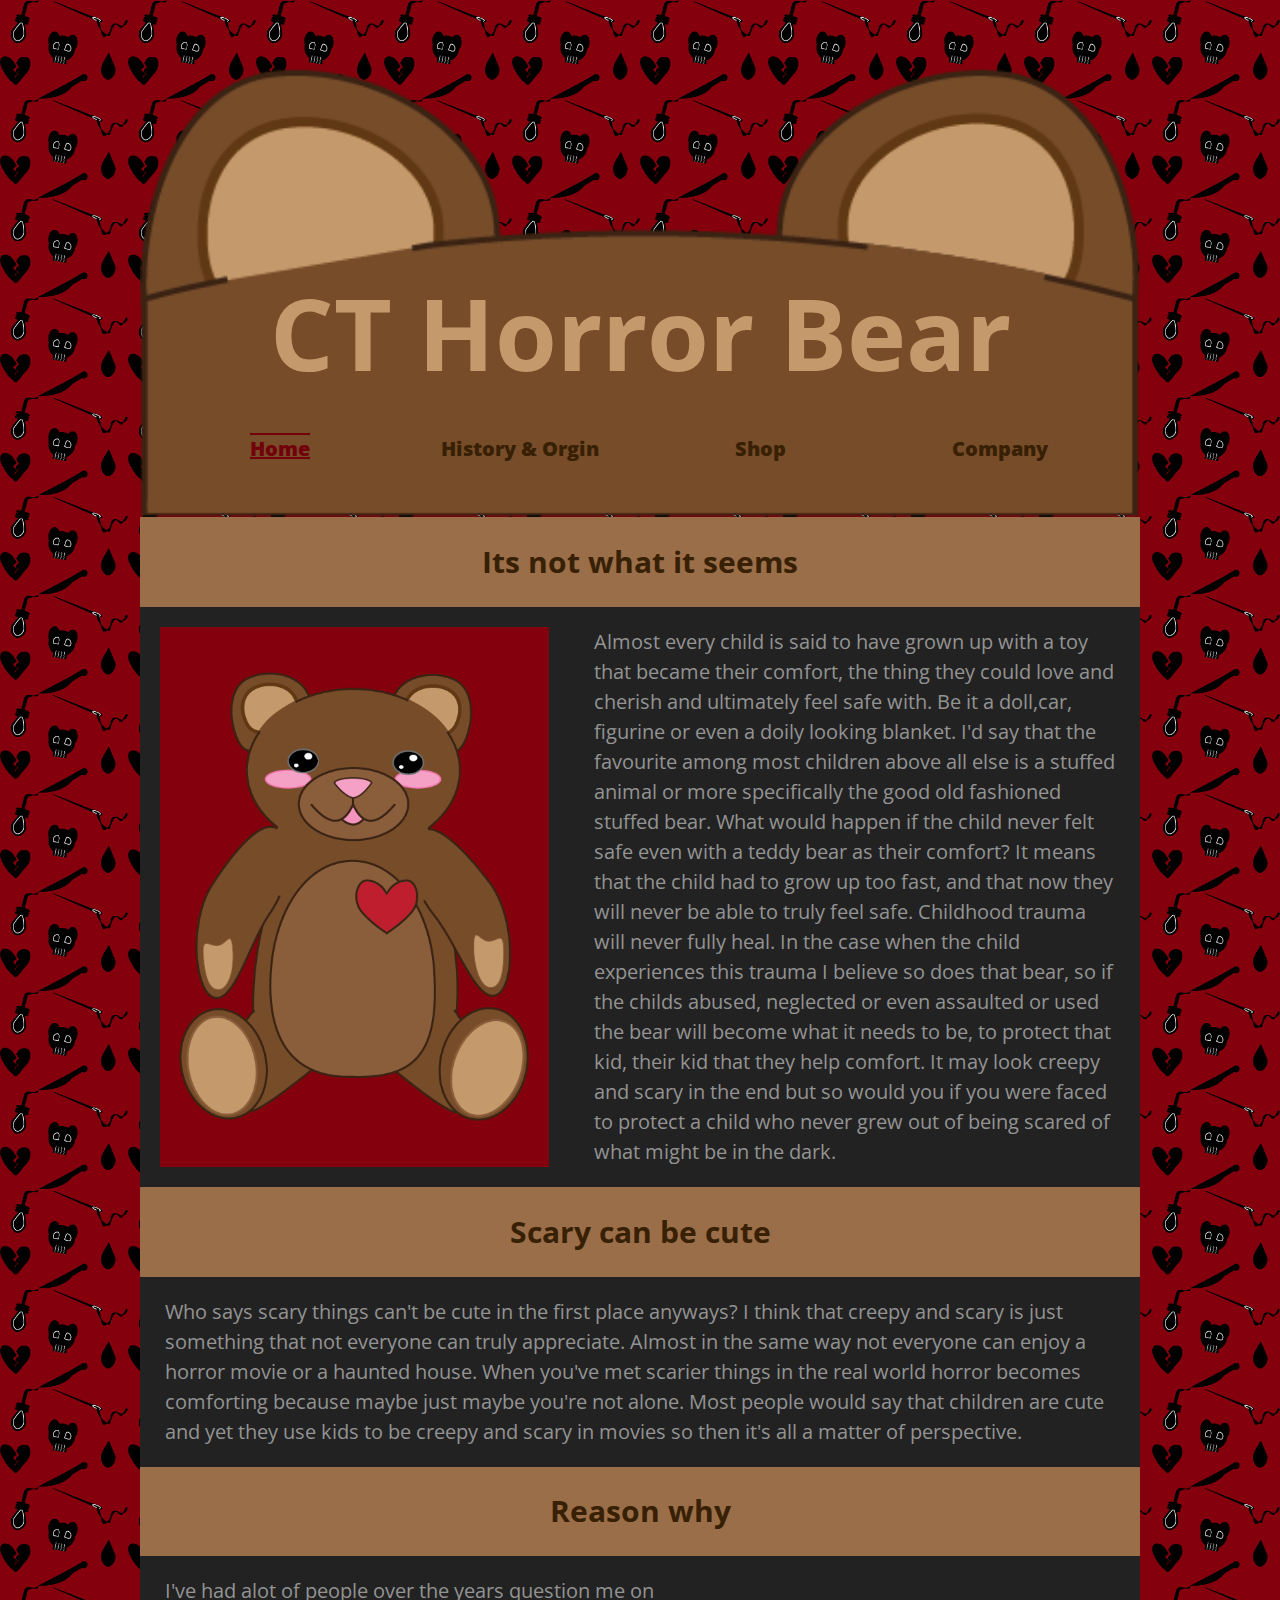
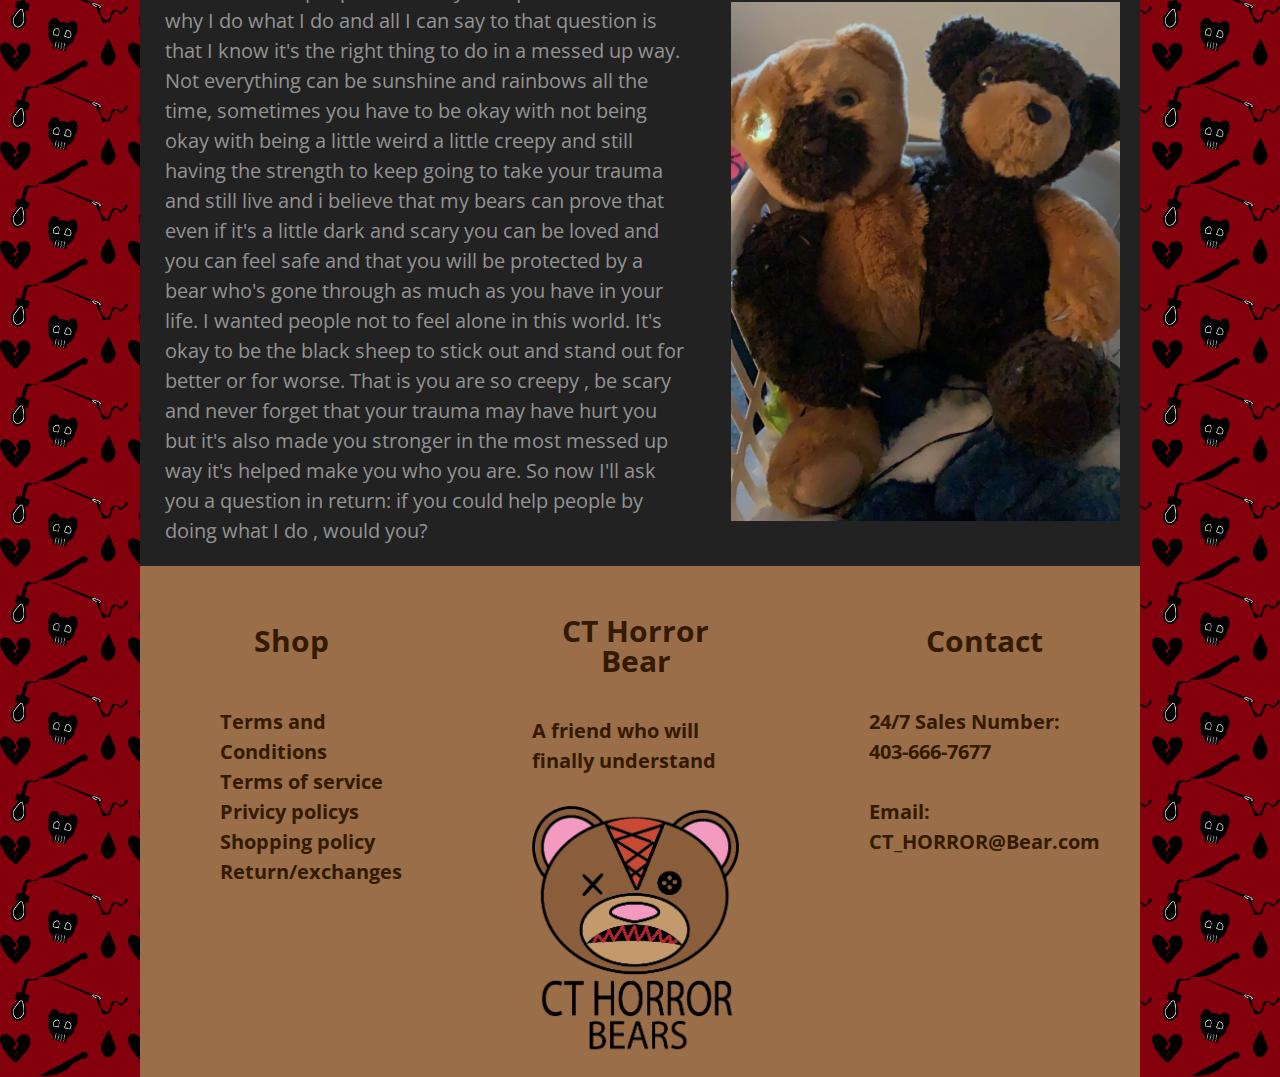
<file: index.html>
<!DOCTYPE html>
<html>

<head>
    <meta charset="utf-8">
    <title>CT Horror Bears</title>
    <link rel="preconnect" href="https://fonts.googleapis.com">
    <link rel="preconnect" href="https://fonts.gstatic.com" crossorigin>
    <link
        href="https://fonts.googleapis.com/css2?family=Josefin+Sans:ital,wght@0,700;1,700&family=Open+Sans:ital,wght@0,400;0,700;1,400;1,700&display=swap"
        rel="stylesheet">
    <link rel="stylesheet" href="style.css">
</head>

<body>
    <header class="container">
        <h1>CT Horror Bear</h1>
        <nav>
            
                <a id="active" href="index.html">Home</a>
                <a href="history_Orgin.html">History & Orgin</a>
                <a href="shop.html">Shop</a>
                <a href="company.html">Company</a>
            
        </nav>
    </header>
    <main class="container">
        <div class="sec_title">
            <h2>
                Its not what it seems
            </h2>
        </div>
        <div class="right_grid">
            <div id="bear"></div>
            <!-- <img id="cute_bear" src="images/Cute_bear.png"> -->
            <p>
                Almost every child is said to have grown up with a toy that became their comfort, the thing they could
                love
                and cherish and ultimately feel safe with. Be it a doll,car, figurine or even a doily looking blanket.
                I'd
                say that the favourite among most children above all else is a stuffed animal or more specifically the
                good
                old fashioned stuffed bear.
                What would happen if the child never felt safe even with a teddy bear as their comfort? It means that
                the
                child had to grow up too fast, and that now they will never be able to truly feel safe. Childhood trauma
                will never fully heal. In the case when the child experiences this trauma I believe so does that bear,
                so if
                the childs abused, neglected or even assaulted or used the bear will become what it needs to be, to
                protect
                that kid, their kid that they help comfort.
                It may look creepy and scary in the end but so would you if you were faced to protect a child who never
                grew
                out of being scared of what might be in the dark.
            </p>
        </div>
        <div class="sec_title">
            <h2>
                Scary can be cute
            </h2>
        </div>
        <p>
            Who says scary things can't be cute in the first place anyways? I think that creepy and scary is just
            something that not everyone can truly appreciate. Almost in the same way not everyone can enjoy a horror
            movie or a haunted house. When you've met scarier things in the real world horror becomes comforting because
            maybe just maybe you're not alone. Most people would say that children are cute and yet they use kids to be
            creepy and scary in movies so then it's all a matter of perspective.
        </p>
        <div class="sec_title">
            <h2>
                Reason why
            </h2>
        </div>
        <div class="left_grid">

            <p>
                I've had alot of people over the years question me on why I do what I do and all I can say to that
                question
                is that I know it's the right thing to do in a messed up way. Not everything can be sunshine and
                rainbows
                all the time, sometimes you have to be okay with not being okay with being a little weird a little
                creepy
                and still having the strength to keep going to take your trauma and still live and i believe that my
                bears
                can prove that even if it's a little dark and scary you can be loved and you can feel safe and that you
                will
                be protected by a bear who's gone through as much as you have in your life. I wanted people not to feel
                alone in this world. It's okay to be the black sheep to stick out and stand out for better or for worse.
                That is you are so creepy , be scary and never forget that your trauma may have hurt you but it's also
                made
                you stronger in the most messed up way it's helped make you who you are. So now I'll ask you a question
                in
                return: if you could help people by doing what I do , would you?
            </p>
            <div id="reasonwhy"></div>
        </div>
    </main>
    <footer class="container ">
        <div class="wrapper">
            <h5>Shop</h5>
            <div class="footer_text">
                <ul class="footer_text">
                    <li>Terms and Conditions</li>
                    <li>Terms of service</li>
                    <li>Privicy policys</li>
                    <li>Shopping policy</li>
                    <li>Return/exchanges</li>
                </ul>
            </div>
        </div>
        <div class="wrapper">
            <h4>CT Horror Bear</h4>
            <div class="footer_text">
                <p>A friend who will finally understand</p>
            </div>
            <br>
            <a href="index.html"><img class="nav_logo" src="images/logoCTHORRORBEAR.png" alt=""></a>
        </div>
        <div class="wrapper">
            <h5>Contact</h5>
            <div class="footer_text">
                <p class="footer_text">24/7 Sales Number:<br>403-666-7677<br><br>Email:<br>CT_HORROR@Bear.com</p>
            </div>
        </div>
        </div>
    </footer>
</body>

</html>
</file>
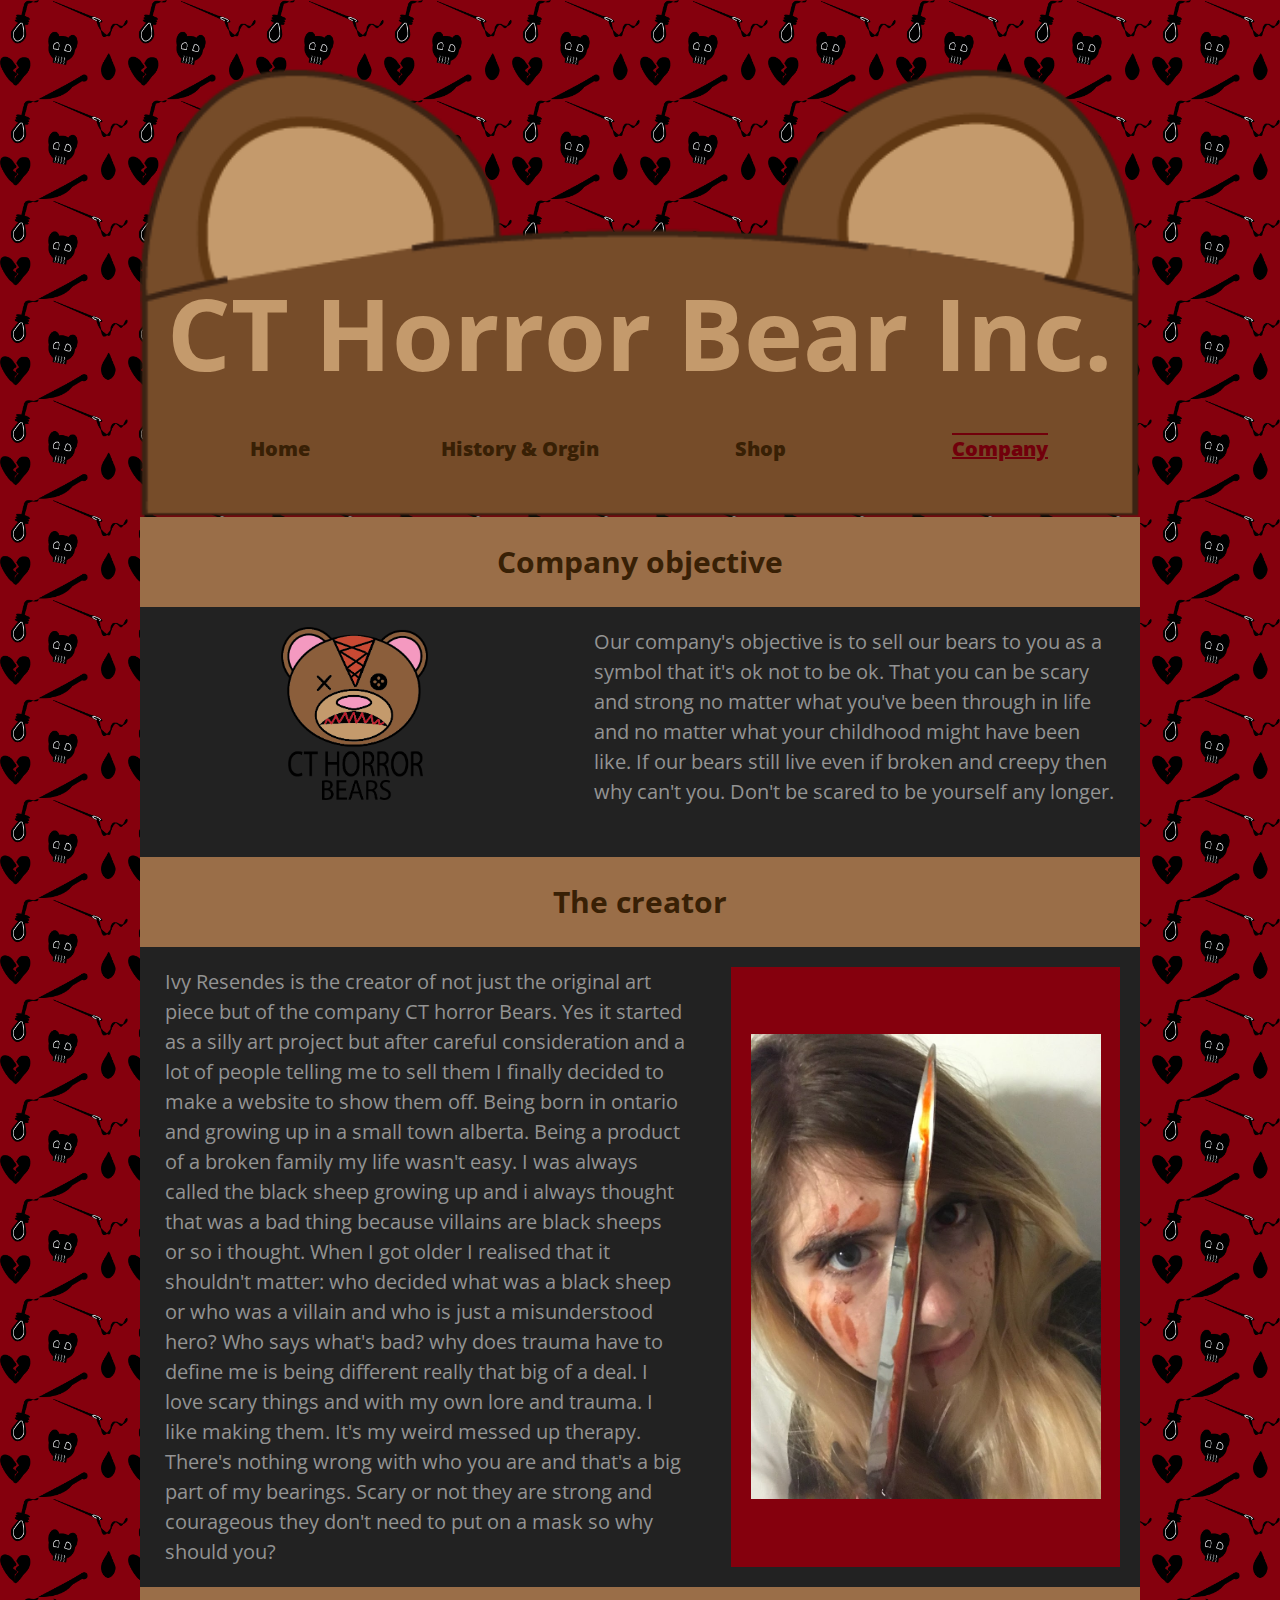
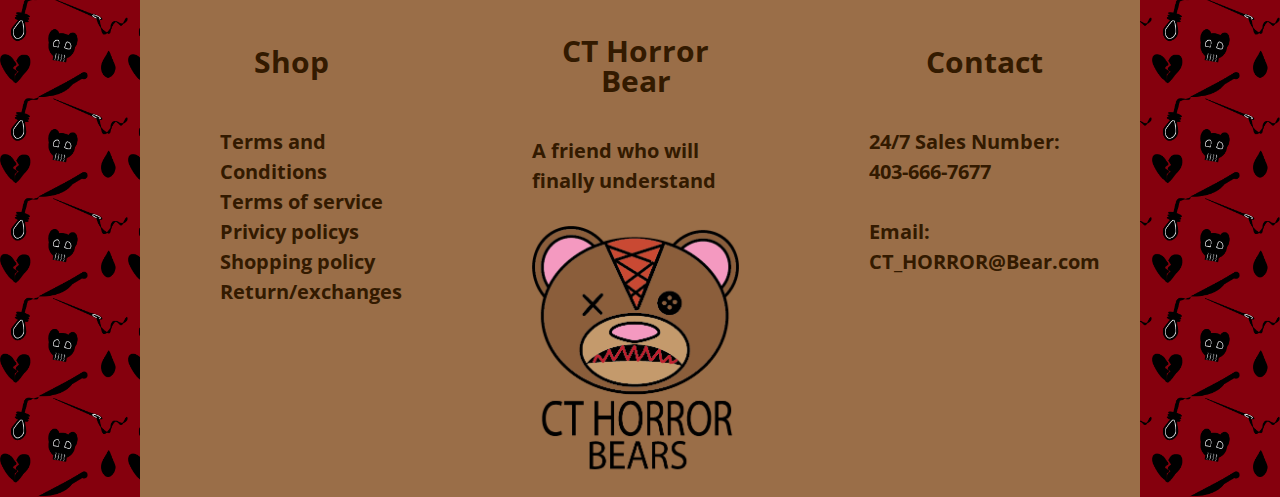
<file: company.html>
<!DOCTYPE html>
<html>

<head>
    <meta charset="utf-8">
    <title>Responsive Design</title>
    <link rel="preconnect" href="https://fonts.googleapis.com">
    <link rel="preconnect" href="https://fonts.gstatic.com" crossorigin>
    <link
        href="https://fonts.googleapis.com/css2?family=Josefin+Sans:ital,wght@0,700;1,700&family=Open+Sans:ital,wght@0,400;0,700;1,400;1,700&display=swap"
        rel="stylesheet">
    <link rel="stylesheet" href="style.css">
</head>

<body>
    <header class="container">
        <h1>CT Horror Bear Inc.</h1>
        <nav>
        
                <a href="index.html">Home</a>
                <a href="history_Orgin.html">History & Orgin</a>
                <a href="shop.html">Shop</a>
                <a id="active" href="company.html">Company</a>
        
        </nav>
    </header>
    <main class="container">
        <div class="sec_title">
            <h2>
                Company objective
            </h2>
        </div>
        <div class="right_grid">
            <div id="logo"></div>

            <p>
                Our company's objective is to sell our bears to you as a symbol that it's ok not to be ok. That you can
                be
                scary and strong no matter what you've been through in life and no matter what your childhood might have
                been like. If our bears still live even if broken and creepy then why can't you. Don't be scared to be
                yourself any longer.
            </p>
        </div>
        <br>
        <div class="sec_title">
            <h2>
                The creator
            </h2>
        </div>



        <div class="left_grid">
            <p>
                Ivy Resendes is the creator of not just the original art piece but of the company CT horror Bears. Yes
                it
                started as a silly art project but after careful consideration and a lot of people telling me to sell
                them I
                finally decided to make a website to show them off. Being born in ontario and growing up in a small town
                alberta. Being a product of a broken family my life wasn't easy. I was always called the black sheep
                growing
                up and i always thought that was a bad thing because villains are black sheeps or so i thought. When I
                got
                older I realised that it shouldn't matter: who decided what was a black sheep or who was a villain and
                who
                is just a misunderstood hero? Who says what's bad? why does trauma have to define me is being different
                really that big of a deal. I love scary things and with my own lore and trauma. I like making them. It's
                my
                weird messed up therapy. There's nothing wrong with who you are and that's a big part of my bearings.
                Scary
                or not they are strong and courageous they don't need to put on a mask so why should you?
            </p>
            <div id="memyi"></div>
        </div>
    </main>
    <footer class="container ">
        <div class="wrapper">
            <h5>Shop</h5>
            <div class="footer_text">
                <ul class="footer_text">
                    <li>Terms and Conditions</li>
                    <li>Terms of service</li>
                    <li>Privicy policys</li>
                    <li>Shopping policy</li>
                    <li>Return/exchanges</li>
                </ul>
            </div>
        </div>
        <div class="wrapper">
            <h4>CT Horror Bear</h4>
            <div class="footer_text">
                <p>A friend who will finally understand</p>
            </div>
            <br>
            <a href="index.html"><img class="nav_logo" src="images/logoCTHORRORBEAR.png" alt=""></a>
        </div>
        <div class="wrapper">
            <h5>Contact</h5>
            <div class="footer_text">
                <p class="footer_text">24/7 Sales Number:<br>403-666-7677<br><br>Email:<br>CT_HORROR@Bear.com</p>
            </div>
        </div>
        </div>
    </footer>
</body>

</html>
</file>
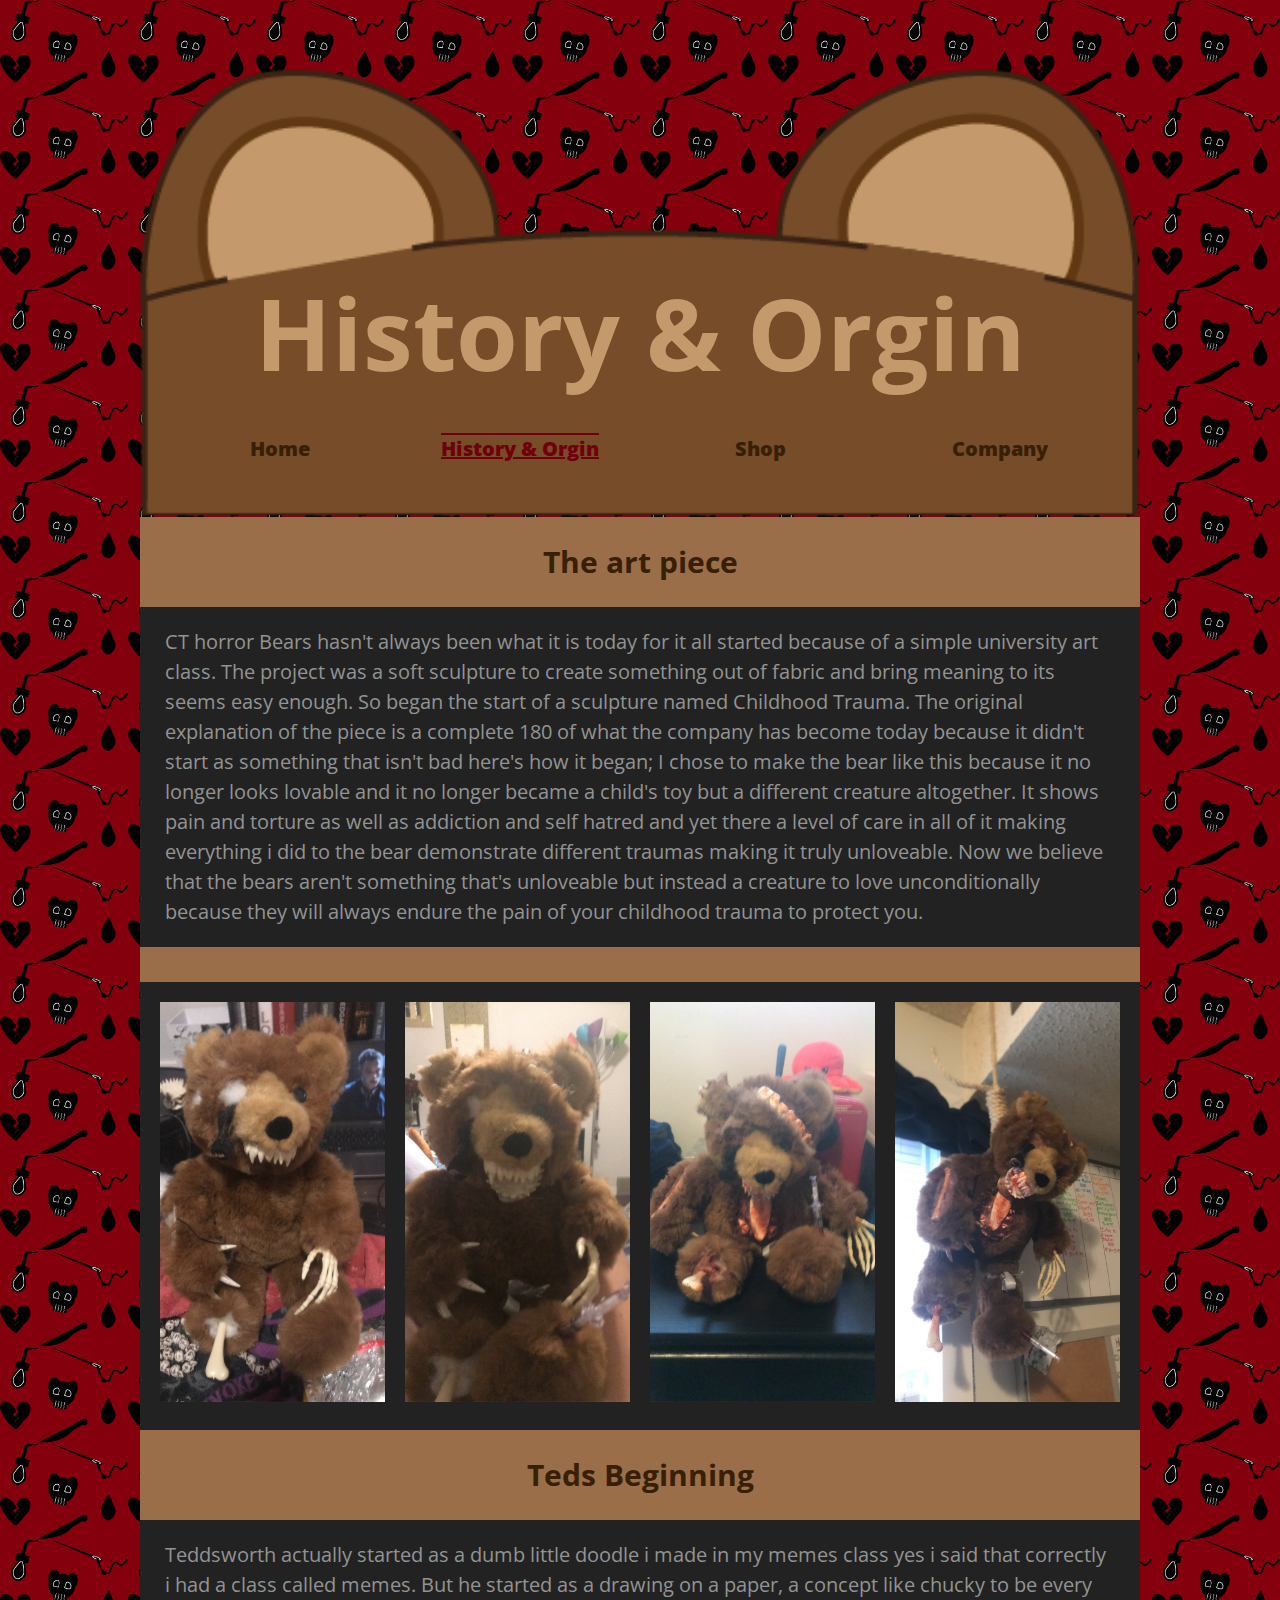
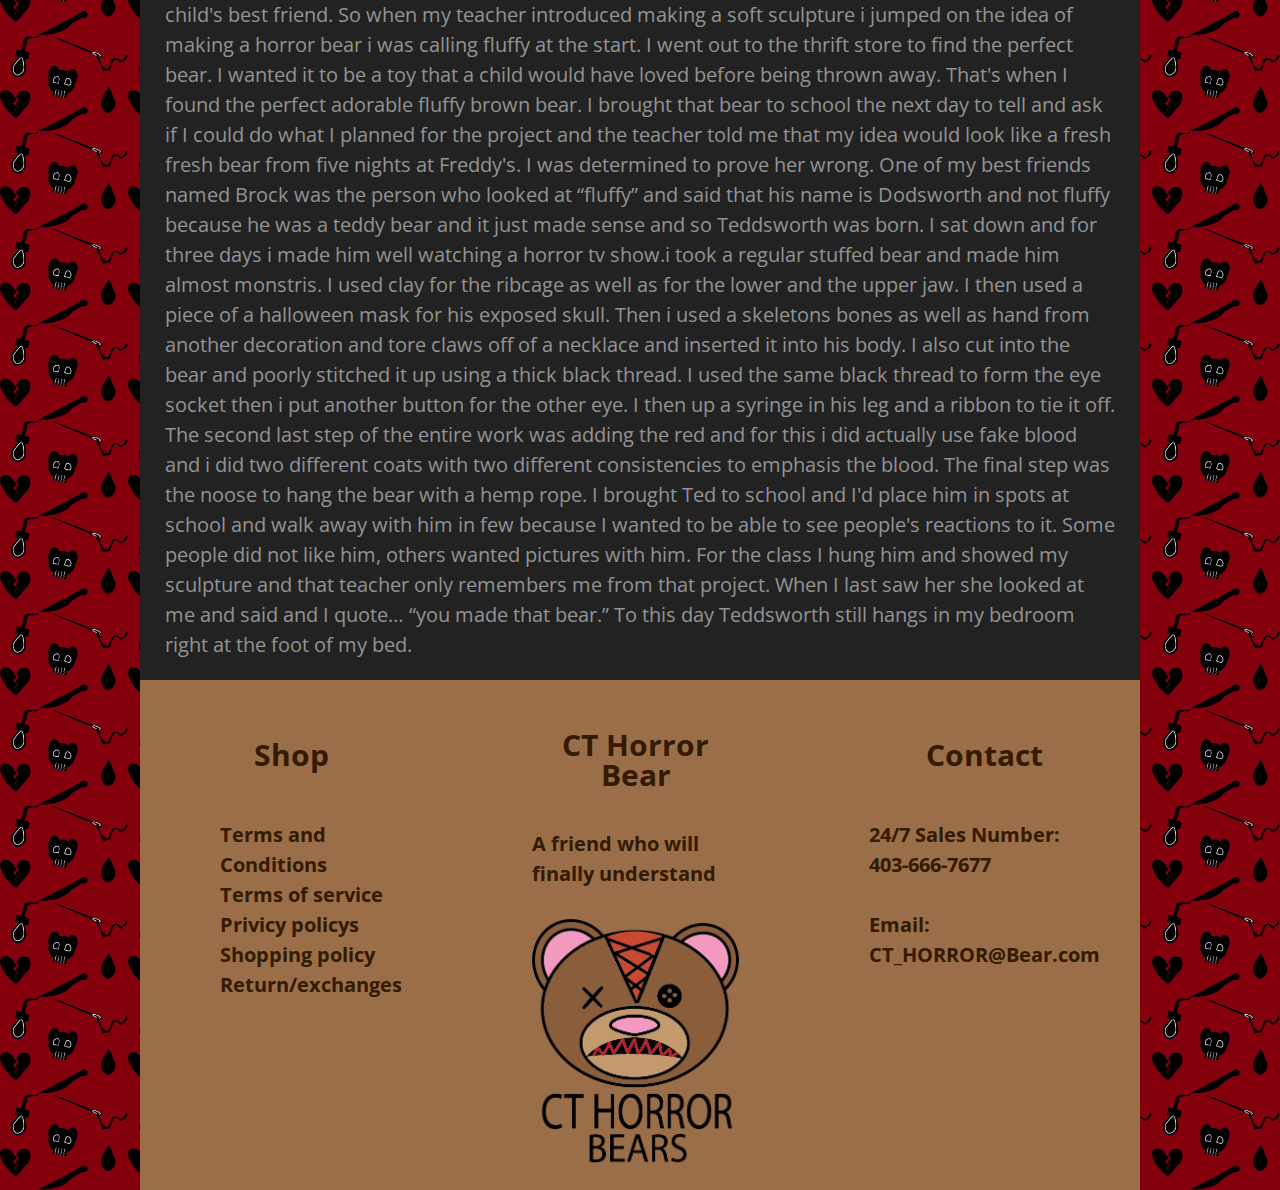
<file: history_Orgin.html>
<!DOCTYPE html>
<html>

<head>
    <meta charset="utf-8">
    <title>History & Orgin</title>
    <link rel="preconnect" href="https://fonts.googleapis.com">
    <link rel="preconnect" href="https://fonts.gstatic.com" crossorigin>
    <link
        href="https://fonts.googleapis.com/css2?family=Josefin+Sans:ital,wght@0,700;1,700&family=Open+Sans:ital,wght@0,400;0,700;1,400;1,700&display=swap"
        rel="stylesheet">
    <link rel="stylesheet" href="style.css">
</head>

<body>
    <header class="container">
        <h1>History & Orgin</h1>
        <nav>
           
                <a href="index.html">Home</a>
                <a id="active" href="history_Orgin.html">History & Orgin</a>
                <a href="shop.html">Shop</a>
                <a href="company.html">Company</a>
          
        </nav>
    </header>
    <main class="container">
        <div class="sec_title">
            <h2>
                The art piece
            </h2>
        </div>
        <p>
            CT horror Bears hasn't always been what it is today for it all started because of a simple university art
            class. The project was a soft sculpture to create something out of fabric and bring meaning to its seems
            easy enough. So began the start of a sculpture named Childhood Trauma.
            The original explanation of the piece is a complete 180 of what the company has become today because it
            didn't start as something that isn't bad here's how it began;
            I chose to make the bear like this because it no longer looks lovable and it no longer became a child's toy
            but a different creature altogether. It shows pain and torture as well as addiction and self hatred and yet
            there a level of care in all of it making everything i did to the bear demonstrate different traumas making
            it truly unloveable.
            Now we believe that the bears aren't something that's unloveable but instead a creature to love
            unconditionally because they will always endure the pain of your childhood trauma to protect you.
        </p>
        <div class="sec_title">
            <h2>
            </h2>
        </div>

        <div class="grid_parent">
            <div>
                <img src="images/IMG_2432.JPG">
            </div>
            <div>
                <img src="images/IMG_2434.JPG">
            </div>
            <div>
                <img src="images/IMG_2440.JPG">
            </div>
            <div>
                <img src="images/IMG_2460.JPG">
            </div>
        </div>
        <div class="sec_title">
            <h2>
                Teds Beginning
            </h2>
        </div>
        <p>
            Teddsworth actually started as a dumb little doodle i made in my memes class yes i said that correctly i had
            a class called memes. But he started as a drawing on a paper, a concept like chucky to be every child's best
            friend. So when my teacher introduced making a soft sculpture i jumped on the idea of making a horror bear i
            was calling fluffy at the start. I went out to the thrift store to find the perfect bear. I wanted it to be
            a toy that a child would have loved before being thrown away. That's when I found the perfect adorable
            fluffy brown bear. I brought that bear to school the next day to tell and ask if I could do what I planned
            for the project and the teacher told me that my idea would look like a fresh fresh bear from five nights at
            Freddy's. I was determined to prove her wrong. One of my best friends named Brock was the person who looked
            at “fluffy” and said that his name is Dodsworth and not fluffy because he was a teddy bear and it just made
            sense and so Teddsworth was born. I sat down and for three days i made him well watching a horror tv show.i
            took a regular stuffed bear and made him almost monstris. I used clay for the ribcage as well as for the
            lower and the upper jaw. I then used a piece of a halloween mask for his exposed skull. Then i used a
            skeletons bones as well as hand from another decoration and tore claws off of a necklace and inserted it
            into his body. I also cut into the bear and poorly stitched it up using a thick black thread. I used the
            same black thread to form the eye socket then i put another button for the other eye. I then up a syringe in
            his leg and a ribbon to tie it off. The second last step of the entire work was adding the red and for this
            i did actually use fake blood and i did two different coats with two different consistencies to emphasis the
            blood. The final step was the noose to hang the bear with a hemp rope. I brought Ted to school and I'd place
            him in spots at school and walk away with him in few because I wanted to be able to see people's reactions
            to it. Some people did not like him, others wanted pictures with him. For the class I hung him and showed my
            sculpture and that teacher only remembers me from that project. When I last saw her she looked at me and
            said and I quote… “you made that bear.” To this day Teddsworth still hangs in my bedroom right at the foot
            of my bed.
        </p>
    </main>
    <footer class="container ">
        <div class="wrapper">
            <h5>Shop</h5>
            <div class="footer_text">
                <ul class="footer_text">
                    <li>Terms and Conditions</li>
                    <li>Terms of service</li>
                    <li>Privicy policys</li>
                    <li>Shopping policy</li>
                    <li>Return/exchanges</li>
                </ul>
            </div>
        </div>
        <div class="wrapper">
            <h4>CT Horror Bear</h4>
            <div class="footer_text">
                <p>A friend who will finally understand</p>
            </div>
            <br>
            <a href="index.html"><img class="nav_logo" src="images/logoCTHORRORBEAR.png" alt=""></a>
        </div>
        <div class="wrapper">
            <h5>Contact</h5>
            <div class="footer_text">
                <p class="footer_text">24/7 Sales Number:<br>403-666-7677<br><br>Email:<br>CT_HORROR@Bear.com</p>
            </div>
        </div>
        </div>
    </footer>
</body>

</html>
</file>
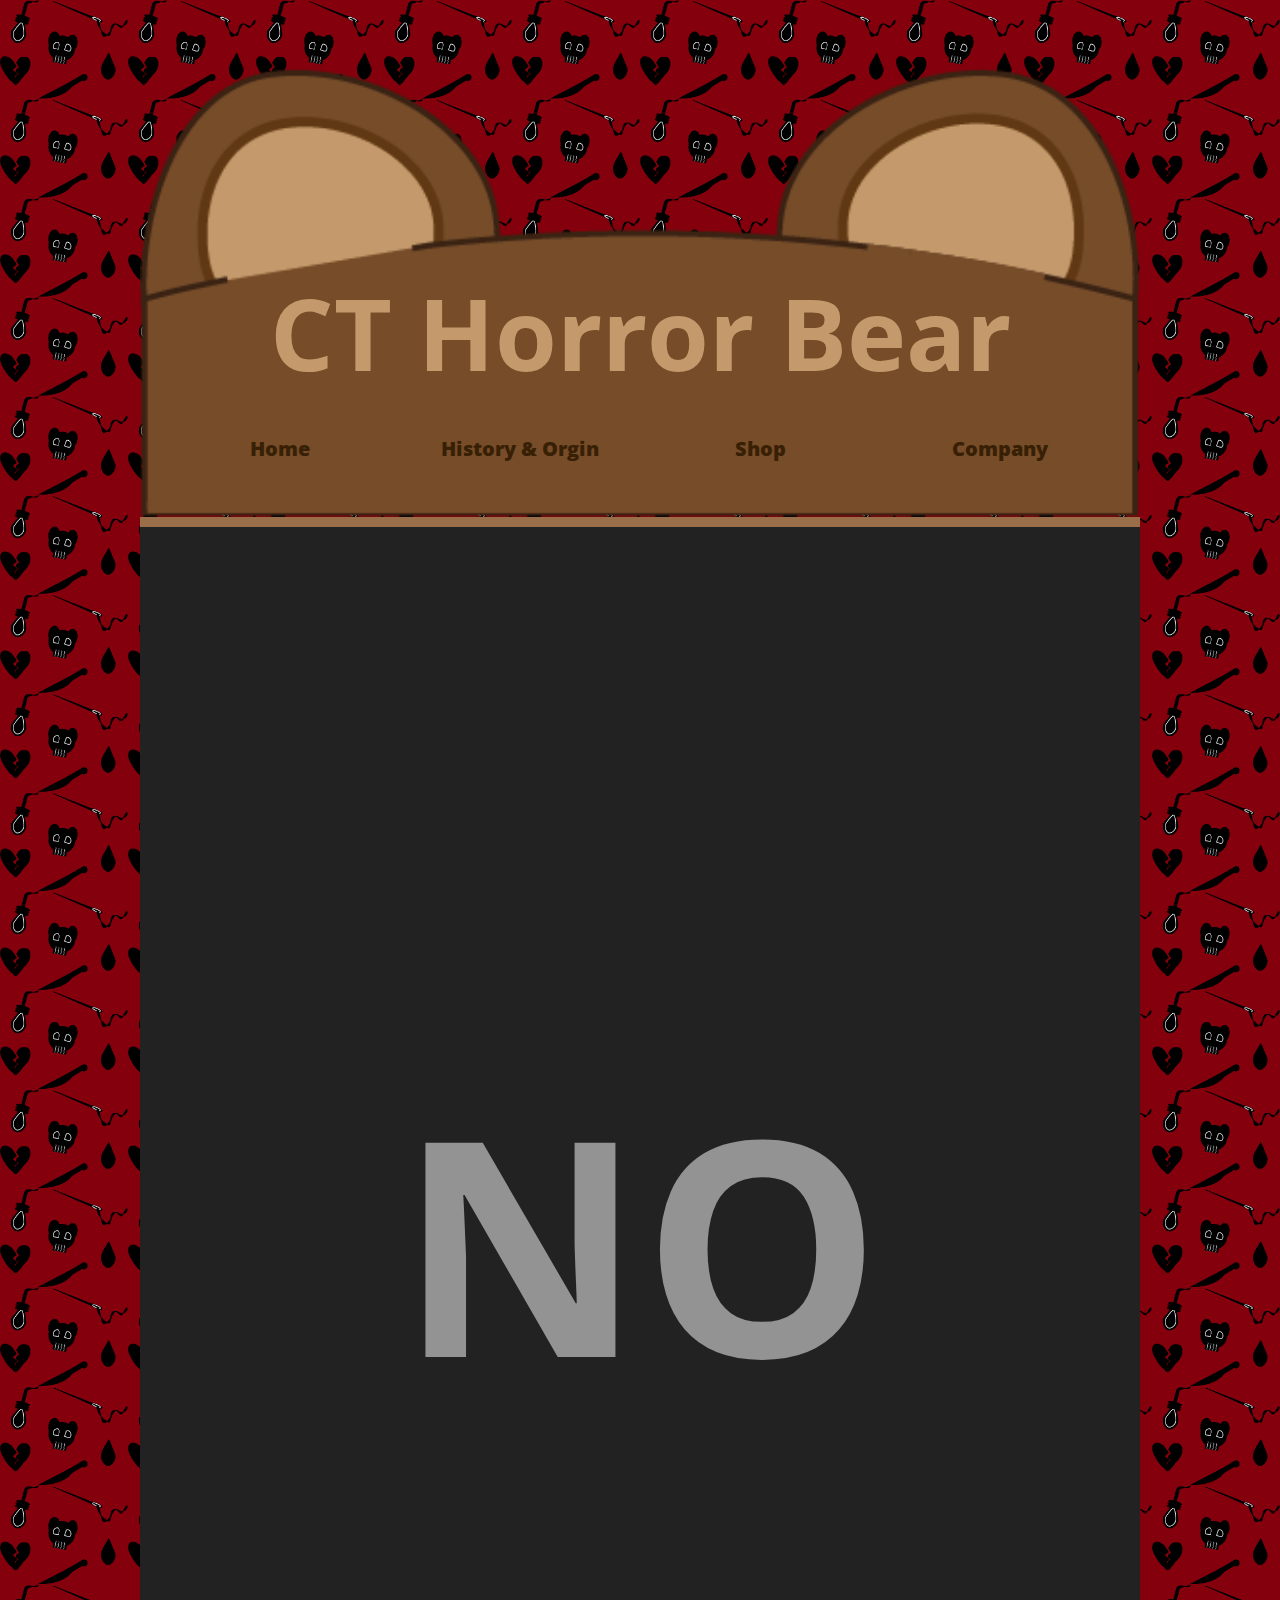
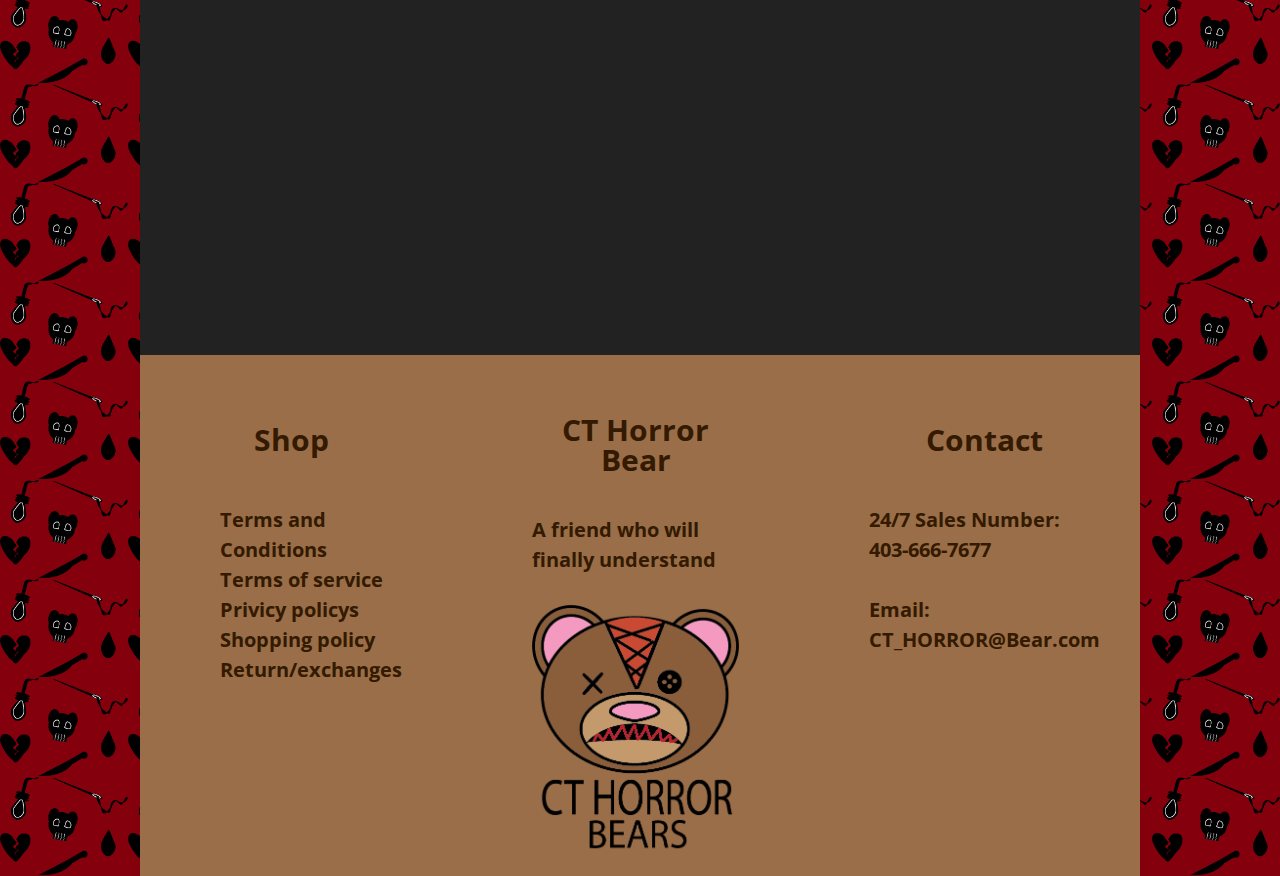
<file: no.html>
<!DOCTYPE html>
<html>

<head>
    <meta charset="utf-8">
    <title>NO</title>
    <link rel="preconnect" href="https://fonts.googleapis.com">
    <link rel="preconnect" href="https://fonts.gstatic.com" crossorigin>
    <link
        href="https://fonts.googleapis.com/css2?family=Josefin+Sans:ital,wght@0,700;1,700&family=Open+Sans:ital,wght@0,400;0,700;1,400;1,700&display=swap"
        rel="stylesheet">
    <link rel="stylesheet" href="style.css">
</head>

<body>
    <header class="container">
        <h1>CT Horror Bear</h1>
        <nav>
        
                <a href="index.html">Home</a>
                <a href="history_Orgin.html">History & Orgin</a>
                <a href="shop.html">Shop</a>
                <a href="company.html">Company</a>
          
        </nav>
    </header>
    <main class="container">
        <div class="sec_title"></div>
        <h6>
            NO
        </h6>

        <div class="sec_title"></div>
    </main>
    <footer class="container ">
        <div class="wrapper">
            <h5>Shop</h5>
            <div class="footer_text">
                <ul class="footer_text">
                    <li>Terms and Conditions</li>
                    <li>Terms of service</li>
                    <li>Privicy policys</li>
                    <li>Shopping policy</li>
                    <li>Return/exchanges</li>
                </ul>
            </div>
        </div>
        <div class="wrapper">
            <h4>CT Horror Bear</h4>
            <div class="footer_text">
                <p>A friend who will finally understand</p>
            </div>
            <br>
            <a href="index.html"><img class="nav_logo" src="images/logoCTHORRORBEAR.png" alt=""></a>
        </div>
        <div class="wrapper">
            <h5>Contact</h5>
            <div class="footer_text">
                <p class="footer_text">24/7 Sales Number:<br>403-666-7677<br><br>Email:<br>CT_HORROR@Bear.com</p>
            </div>
        </div>
        </div>
    </footer>
</body>

</html>
</file>
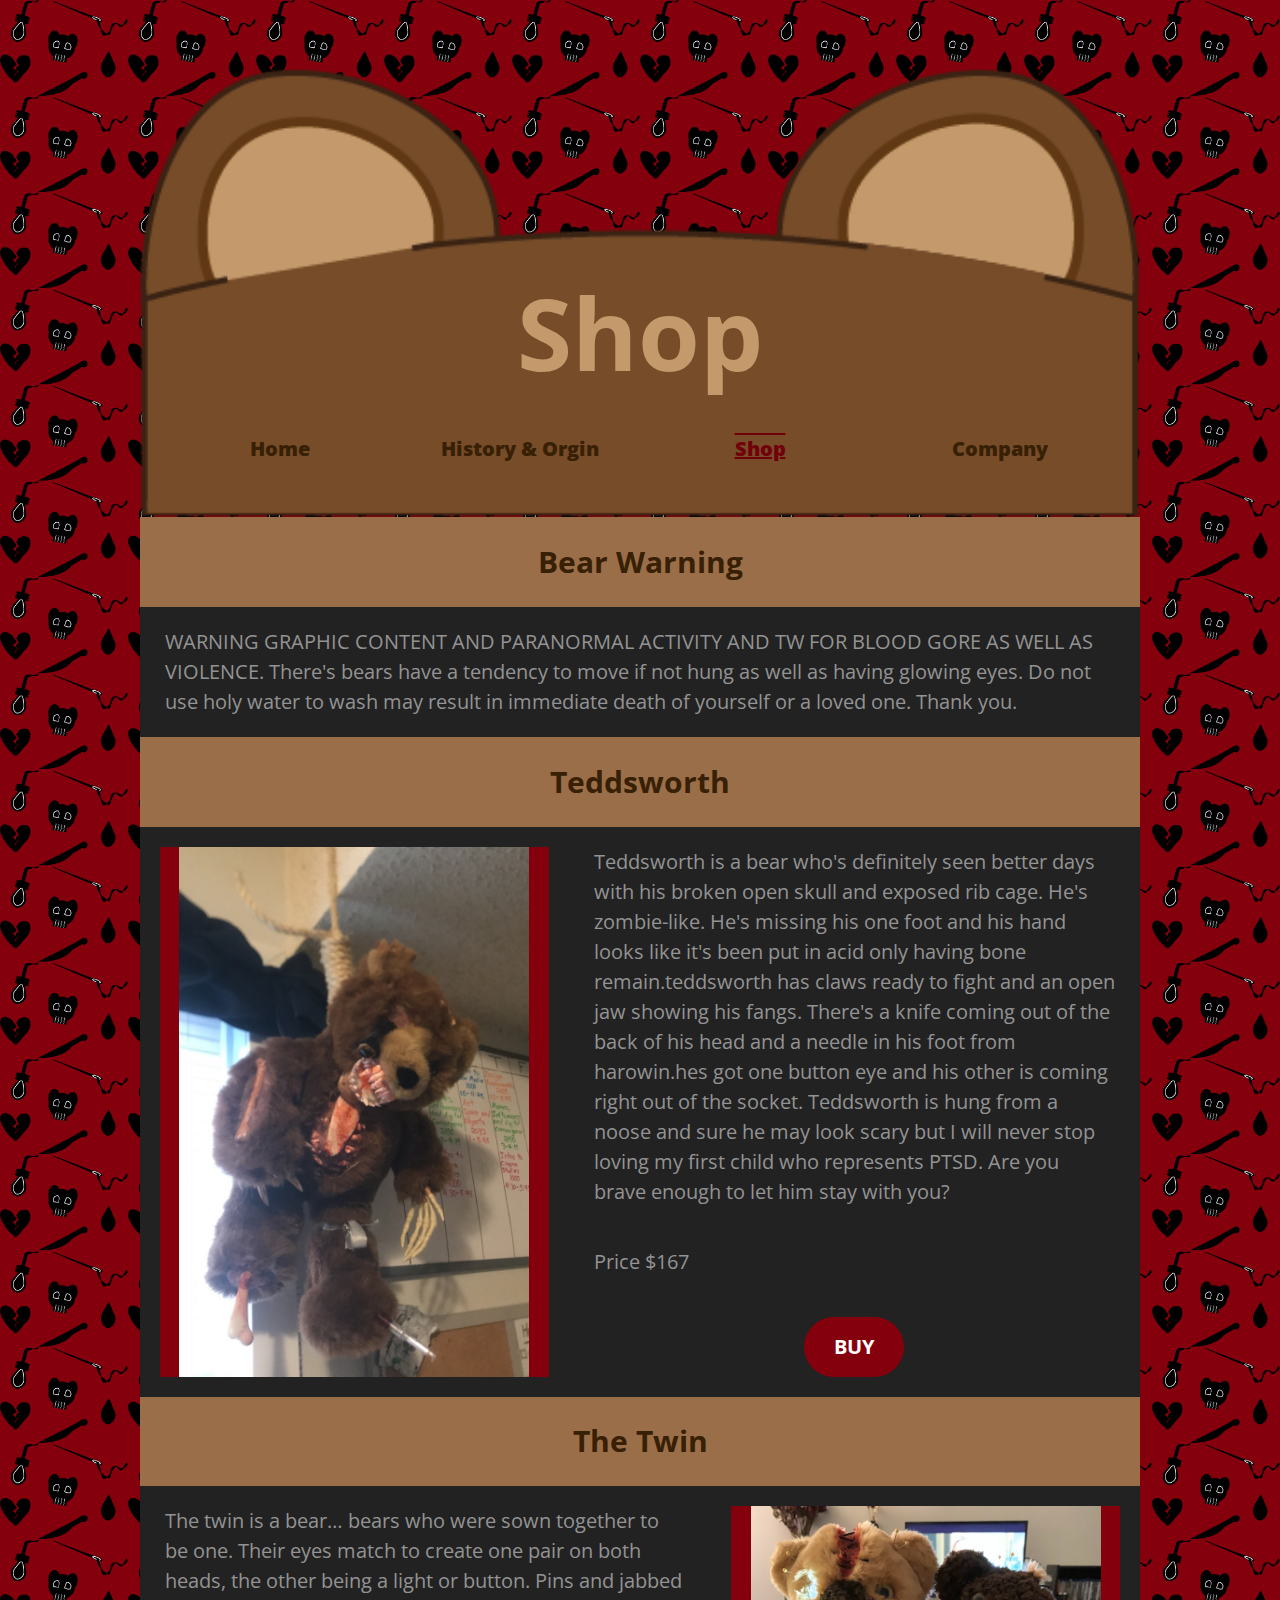
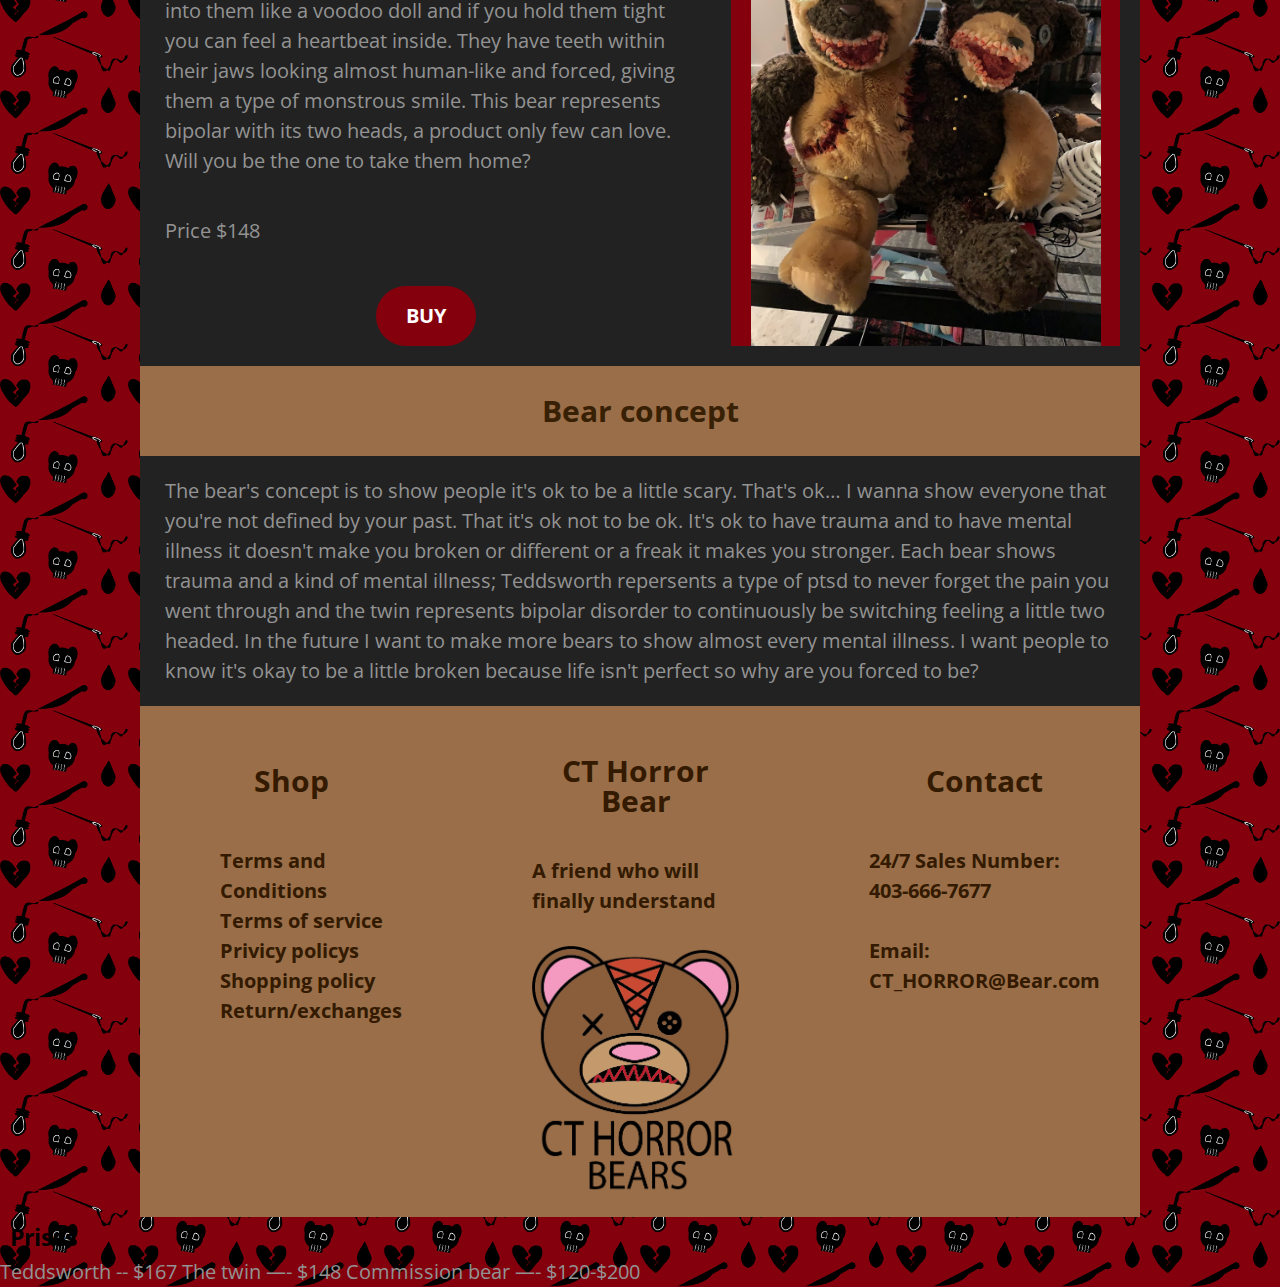
<file: shop.html>
<!DOCTYPE html>
<html>

<head>
    <meta charset="utf-8">
    <title>CT Horror Bears Shop</title>
    <link rel="preconnect" href="https://fonts.googleapis.com">
    <link rel="preconnect" href="https://fonts.gstatic.com" crossorigin>
    <link
        href="https://fonts.googleapis.com/css2?family=Josefin+Sans:ital,wght@0,700;1,700&family=Open+Sans:ital,wght@0,400;0,700;1,400;1,700&display=swap"
        rel="stylesheet">
    <link rel="stylesheet" href="style.css">
</head>

<body>
    <header class="container">
        <h1>Shop</h1>
        <nav>
           
                <a href="index.html">Home</a>
                <a href="history_Orgin.html">History & Orgin</a>
                <a id="active" href="shop.html">Shop</a>
                <a href="company.html">Company</a>
          
        </nav>
    </header>
    <main class="container">
        <div class="sec_title">
            <h2>
                Bear Warning
            </h2>
        </div>
        <p>
            WARNING GRAPHIC CONTENT AND PARANORMAL ACTIVITY AND TW FOR BLOOD GORE AS WELL AS VIOLENCE. There's bears
            have a tendency to move if not hung as well as having glowing eyes. Do not use holy water to wash may result
            in immediate death of yourself or a loved one. Thank you.
        </p>
        <div class="sec_title">
            <h2>
                Teddsworth
            </h2>
        </div>
        <div class="right_grid">
            <div id="Tedds"></div>
            <div>
                <p>
                    Teddsworth is a bear who's definitely seen better days with his broken open skull and exposed rib
                    cage. He's
                    zombie-like. He's missing his one foot and his hand looks like it's been put in acid only having
                    bone
                    remain.teddsworth has claws ready to fight and an open jaw showing his fangs. There's a knife coming
                    out of
                    the back of his head and a needle in his foot from harowin.hes got one button eye and his other is
                    coming
                    right out of the socket. Teddsworth is hung from a noose and sure he may look scary but I will never
                    stop
                    loving my first child who represents PTSD. Are you brave enough to let him stay with you?
                </p>
                <p>Price $167</p>
                <div class="button_aline">
                    <a href="no.html" class="button button-red"> BUY </a>
                </div>
            </div>
        </div>

        </div>
        </div>
        <div class="sec_title">
            <h2>
                The Twin
            </h2>
        </div>
        <div class="left_grid">
            <div>
                <p>
                    The twin is a bear… bears who were sown together to be one. Their eyes match to create one pair on
                    both
                    heads, the other being a light or button. Pins and jabbed into them like a voodoo doll and if you
                    hold them
                    tight you can feel a heartbeat inside. They have teeth within their jaws looking almost human-like
                    and
                    forced, giving them a type of monstrous smile. This bear represents bipolar with its two heads, a
                    product
                    only few can love. Will you be the one to take them home?
                </p>
                <p>Price $148</p>
                <div class="button_aline">
                    <a href="no.html" class="button button-red"> BUY </a>
                </div>
            </div>
            <div id="twinsssy">
            </div>
        </div>
        </div>
        <div class="sec_title">
            <h2>
                Bear concept
            </h2>
        </div>
        <p>
            The bear's concept is to show people it's ok to be a little scary. That's ok… I wanna show everyone that
            you're not defined by your past. That it's ok not to be ok. It's ok to have trauma and to have mental
            illness it doesn't make you broken or different or a freak it makes you stronger. Each bear shows trauma and
            a kind of mental illness; Teddsworth repersents a type of ptsd to never forget the pain you went through and
            the twin represents bipolar disorder to continuously be switching feeling a little two headed. In the future
            I want to make more bears to show almost every mental illness. I want people to know it's okay to be a
            little broken because life isn't perfect so why are you forced to be?
        </p>
    </main>
    <footer class="container ">
        <div class="wrapper">
            <h5>Shop</h5>
            <div class="footer_text">
                <ul class="footer_text">
                    <li>Terms and Conditions</li>
                    <li>Terms of service</li>
                    <li>Privicy policys</li>
                    <li>Shopping policy</li>
                    <li>Return/exchanges</li>
                </ul>
            </div>
        </div>
        <div class="wrapper">
            <h4>CT Horror Bear</h4>
            <div class="footer_text">
                <p>A friend who will finally understand</p>
            </div>
            <br>
            <a href="index.html"><img class="nav_logo" src="images/logoCTHORRORBEAR.png" alt=""></a>
        </div>
        <div class="wrapper">
            <h5>Contact</h5>
            <div class="footer_text">
                <p class="footer_text">24/7 Sales Number:<br>403-666-7677<br><br>Email:<br>CT_HORROR@Bear.com</p>
            </div>
        </div>
        </div>
    </footer>
</body>

</html>

<h3>
    Prises
</h3>
<p>
    Teddsworth -- $167
    The twin —- $148
    Commission bear —- $120-$200
</p>
</file>
<file: style.css>
html,
body {
    min-height: 100vh;
    margin: 0;
    font-family: 'Open Sans', sans-serif;

    /* base font styles */
    font-size: 20px;
    line-height: 1.5em;
}

img {
    max-width: 100%;
}

.wrapper {
    padding: 80px 50px;
}

header .wrapper {
    padding: 20px 50px;
}

.container {
    max-width: 1000px;
    margin: auto;
}

header {
    background-image: url(images/Bear_topper.png);
    background-size: 100%;
    background-repeat: no-repeat;
    background-position-y: bottom;
    min-height: 450px;
}

header h1 {
    padding-top: 250px;
    font-size: 500%;
}

.sec_title {
    display: block;
    background-color: #9a6e48;
    color: black;
    padding: 5px;
}

footer {
    display: grid;
    grid-template-columns: 1fr 1fr 1fr;
    grid-gap: 5%;
    background-color: #9a6e48;
}

footer .wrapper {
    padding: 10px 40px;
}

body {
    background-image: url(images/background_pattern.png);
    background-size: 10%;
    background-repeat: round;
    background-color: #85000d;
}

main {
    background-color: #222222;
}

main p {
    padding: 20px 25px;
}

p {
    margin: 0%;
    color: rgb(147, 147, 147);
}

ul {
    list-style-type: none;
}

h1 {
    text-align: center;
    color: #C49A6C;
}

h2 {
    text-align: center;
    color: #382005;
}

h3 {
    margin: auto 0px;
    padding: 5px 10px;
}

h4 {
    text-align: center;
    color: #331a00;
    font-size: 30px;
}

h5 {
    text-align: center;
    color: #331a00;
    font-size: 30px;
}

h6 {
    text-align: center;
    color: #331a00;
    font-size: 300px;
    color: rgb(147, 147, 147);
}

nav {

    display: grid;
    text-align: center;
    grid-template-columns: 1fr 1fr 1fr 1fr;
    max-height: 10vh;
    padding: 20px 20px;
}

a {
    text-decoration: none;
    color: rgb(0, 0, 0);

}

nav a {
    font-weight: 800;
    color: #382005;
    padding: 0px;

}

.nav_logo {
    max-height: 900px;

}


#active {
    text-decoration: overline underline;
    font-style: bold;
    color: #71000b;
}

/* image on the left, text on the right */
.left_grid {
    display: grid;
    grid-template-columns: 4fr 3fr;

}

/* image on the right, text on the left */
.right_grid {
    display: grid;
    grid-template-columns: 3fr 4fr;

}

/* text on the left side */
.left_text {
    display: block;
    padding-left: 7%;
    padding-top: 20%;
    color: #3E3A3E;
}

/* text on the right side */
.right_text {
    display: block;
    padding-right: 7%;
    padding-top: 20%;
    color: #3E3A3E;
}

.grid_img {
    display: flex;
    align-items: center;
}

#bear {

    background-image: url(images/Cute_bear.png);
    background-position: 50%;
    background-color: #85000d;
    background-size: 90%;
    background-repeat: no-repeat;
    margin: 20px 20px;
}

#bear:hover {
    background-image: url(images/Creepy_bear.png);
}

#reasonwhy {

    background-image: url(images/IMG_reasnswhy.JPG);
    background-position: 50%;
    background-size: 100%;
    background-repeat: no-repeat;
    margin: 20px 20px;
}

.footer_text li,
.footer_text p {
    color: #331a00;
    font-size: 20px;
    font-weight: 700;
}

.grid_parent {
    grid-gap: 20px;
    display: grid;
    grid-template-columns: 1fr 1fr 1fr 1fr;
    margin: 20px 20px;
}

#logo {
    background-image: url(images/logoCTHORRORBEAR.png);
    background-position: 50%;
    background-size: contain;
    background-repeat: no-repeat;
    margin: 20px 20px;
}

#memyi {
    background-image: url(images/IMG_2406.jpg);
    background-position: 50%;
    background-color: #85000d;
    background-size: 90%;
    background-repeat: no-repeat;
    margin: 20px 20px;
}

#memyi:hover {
    background-image: url(images/IMG_1001.JPG);
}

#Tedds {
    background-image: url(images/IMG_2460.JPG);
    background-position: 50%;
    background-color: #85000d;
    background-size: 90%;
    background-repeat: no-repeat;
    margin: 20px 20px;
}

#twinsssy {
    background-image: url(images/IMG_1440.jpg);
    background-position: 50%;
    background-color: #85000d;
    background-size: 90%;
    background-repeat: no-repeat;
    margin: 20px 20px;
}


.button {
    padding: 15px 30px;
    display: inline-block;
    border-radius: 50px;
    color: white;
    font-weight: bold;
    font-size: 20px;
    transition: .5s;
    margin: 20px;

}

.button-red {
    background-color: #85000d;
}

.button-red:hover {
    background-color: #000000;
    color: white;
}

.button_aline {
    text-align: center;
}

/* Media Queries */
@media screen and (max-width: 992px) {

    .left_grid {
        display: grid;
        grid-template-columns: 1fr;
        grid-gap: 5%;
    }
    .right_grid {
        display: grid;
        grid-template-columns: 1fr;
        grid-gap: 5%;
    }

      .left_text {
        display: block;
        padding-left: 7%;
        padding-right: 7%;
        padding-top: 0px;
        color: #3E3A3E;
    }

  
    .right_text {
        display: block;
        padding-left: 7%;
        padding-right: 7%;
        padding-top: 0px;
        margin-bottom: 10px;
        color: #3E3A3E;
    }
    .nav_grid {
        grid-template-columns: 1fr;
        grid-gap: 5%;
    }

    nav {
        max-height: 30vh;
    }
    
    #bear {
        grid-template-columns: 1fr;  
    }


}
@media screen and (max-width: 900px) {
    header h1 {
        padding-top: 250px;
        font-size: 75px;
    }
    header {
        min-height: 200px;
    }
}

@media screen and (max-width: 700px) {
    header h1 {
        padding-top: 170px;
        font-size: 40px;
    }
    header {
       min-height: 125px;
    }
}

@media screen and (max-width: 600px) {
    header h1 {
        padding-top: 125px;
        font-size: 30px;
    }
    header {
       min-height: 125px;
    }
   
}

@media screen and (max-width: 430px) {
    header h1 {
        padding-top: 50px;
        font-size: 17px;
    }
    header {
       min-height: 100px;
    }
    nav {
        padding: 0px 20px;
    }
    nav a {
        font-weight: 500;
      font-size: 15px;
      padding: 0px;
    }
}

@media screen and (max-width: 360px) {
    header h1 {
        padding-top: 90px;
        font-size: 13px;
    }
    header {
       min-height: 95px;
    }
    nav a {
        font-weight: 400;
      font-size: 10.0px;
      padding: 0px;
    }
}

@media screen and (max-width: 343px) {
    header h1 {
        padding-top: 60px;
        font-size: 10px;
    }
    header {
       min-height: 70px;
    }
    nav a {
      font-size: 10.0px;
      padding: 0px;
    }
}
</file>
